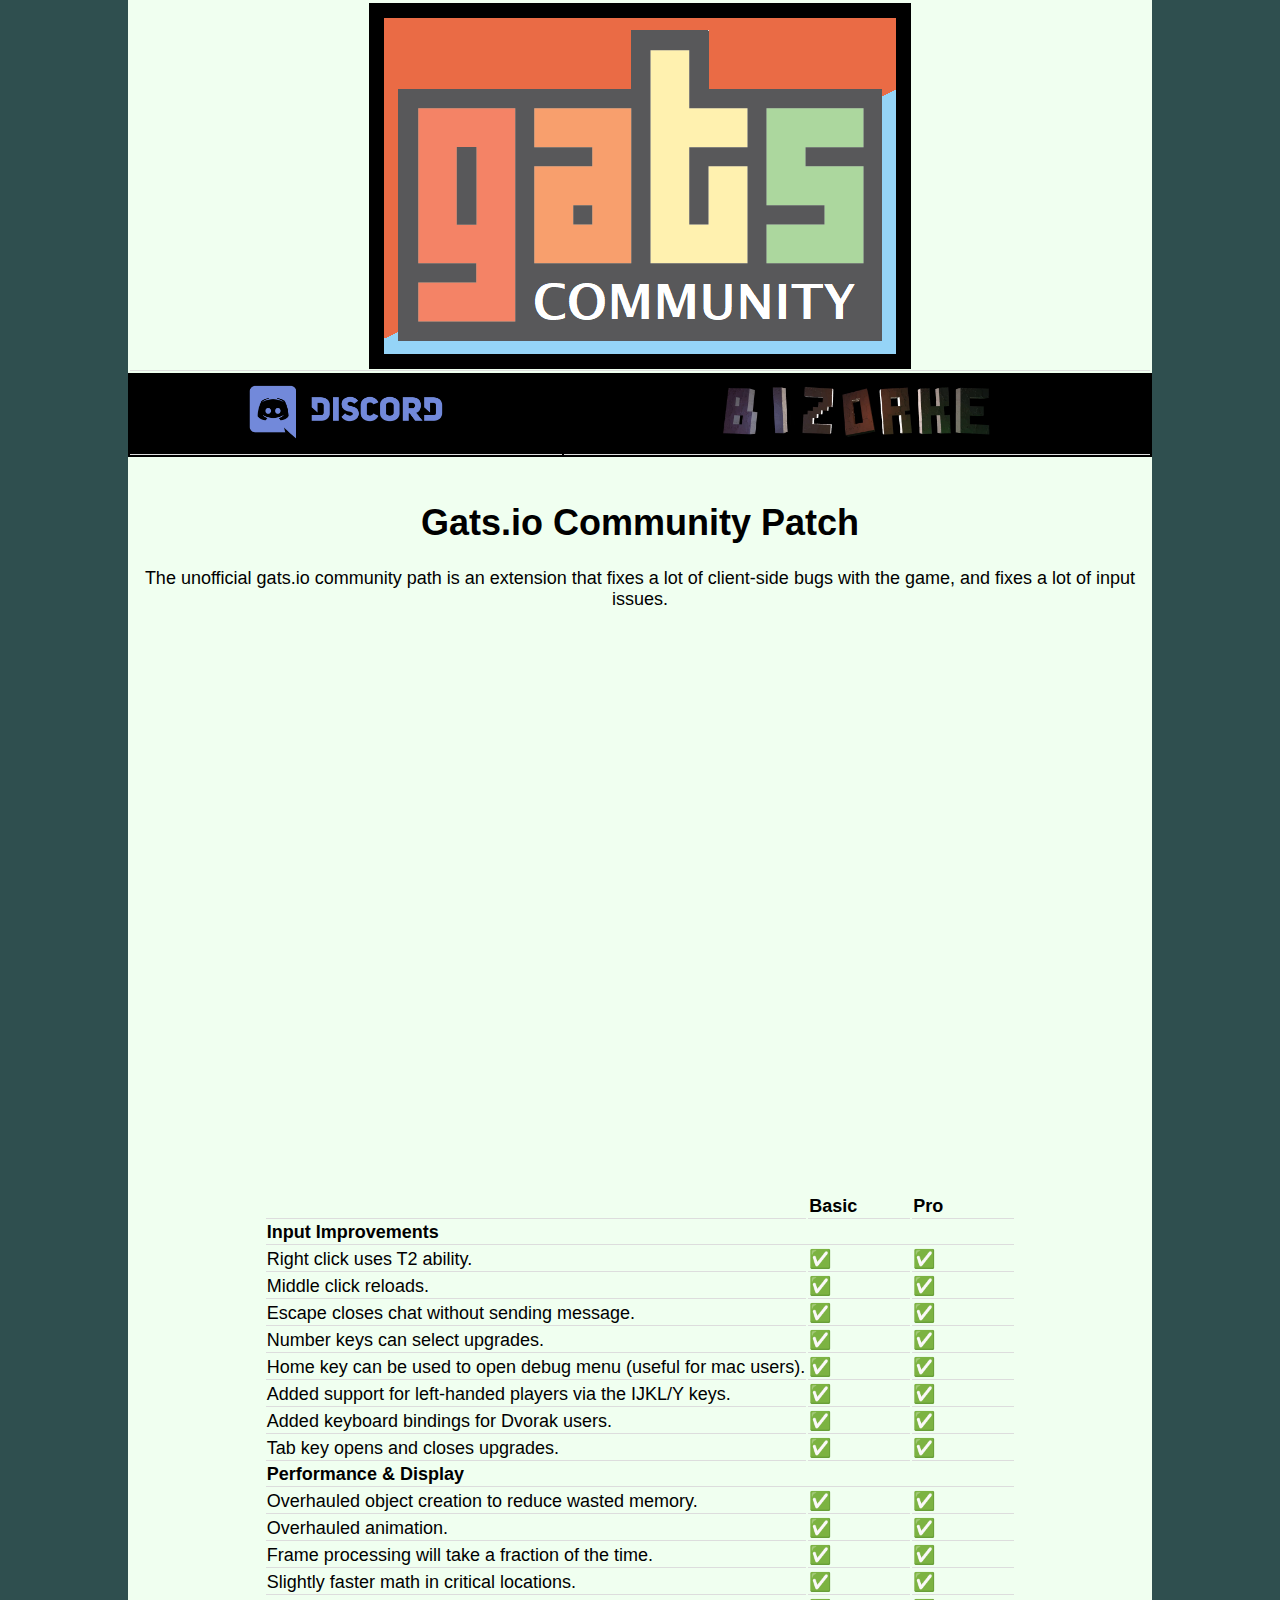
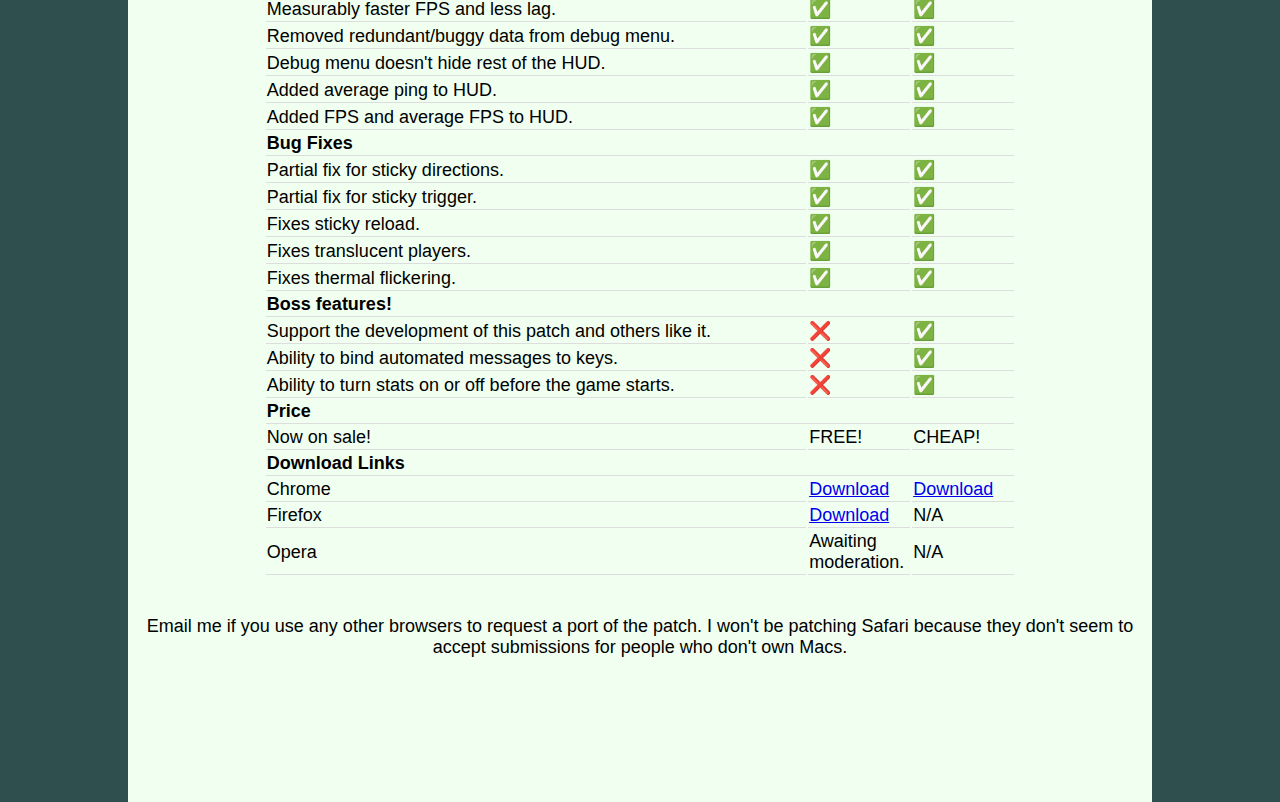
<file: index.html>
<!doctype html>
<html>
<script src="./scripts/jquery.js" ></script>
<script src="./scripts/dothtml.js" ></script>
<script src="./scripts/dotcss.js" ></script>
<script src="./scripts/Sequencr.js"></script>

<link rel="stylesheet" type="text/css" href="./styles/style.css">

<body></body>

<script async src="//pagead2.googlesyndication.com/pagead/js/adsbygoogle.js"></script>
<!-- Gats.rocks Banner -->
<script>

dot("body")
.div(
	dot.table(
		dot.tr(
			dot.td(
				dot.div().style(
					dotcss.width(512).height(336).backgroundImage("./images/gatslogo3.png").border("15px solid black").backgroundRepeat("no-repeat")
				).style(dotcss.textAlign("center").margin("auto"))
			)
		)
	).style(dotcss.widthP(100))
	.table(
		dot.tr(
			dot.td(
				dot.a(dot.img().src("./images/discord.png").height(72)).target("_blank").href("https://discordapp.com/invite/J9DtGVr")
			).td(
				dot.a(dot.img().src("./images/banner.png").height(72)).target("_blank").href("http://youtube.com/bizorke/")
			)
		)
	).style(dotcss.widthP(100).backgroundColor("black"))
	.h('<ins class="adsbygoogle" style="display:block" data-ad-client="ca-pub-6712057098655965" data-ad-slot="6443097658" data-ad-format="auto"></ins>')
	.br()
	.h1("Gats.io Community Patch")
	.p("The unofficial gats.io community path is an extension that fixes a lot of client-side bugs with the game, and fixes a lot of input issues.")
	.h('<iframe width="970" height="560" src="https://www.youtube.com/embed/GerCKFRhoJo?rel=0" frameborder="0" allow="autoplay; encrypted-media" allowfullscreen></iframe>')
	.table(
		dot.tr(
			dot.th().th("Basic").width(100).th("Pro").width(100)
		).tr(
			dot.th("Input Improvements").colspan(3)
		).tr(
			dot.td("Right click uses T2 ability.").td("✅").td("✅")
		).tr(
			dot.td("Middle click reloads.").td("✅").td("✅")
		).tr(
			dot.td("Escape closes chat without sending message.").td("✅").td("✅")
		).tr(
			dot.td("Number keys can select upgrades.").td("✅").td("✅")
		).tr(
			dot.td("Home key can be used to open debug menu (useful for mac users).").td("✅").td("✅")
		).tr(
			dot.td("Added support for left-handed players via the IJKL/Y keys.").td("✅").td("✅")
		).tr(
			dot.td("Added keyboard bindings for Dvorak users.").td("✅").td("✅")
		).tr(
			dot.td("Tab key opens and closes upgrades.").td("✅").td("✅")
		).tr(
			dot.th("Performance & Display").colspan(3)
		).tr(
			dot.td("Overhauled object creation to reduce wasted memory.").td("✅").td("✅")
		).tr(
			dot.td("Overhauled animation.").td("✅").td("✅")
		).tr(
			dot.td("Frame processing will take a fraction of the time.").td("✅").td("✅")
		).tr(
			dot.td("Slightly faster math in critical locations.").td("✅").td("✅")
		).tr(
			dot.td("Measurably faster FPS and less lag.").td("✅").td("✅")
		).tr(
			dot.td("Removed redundant/buggy data from debug menu.").td("✅").td("✅")
		).tr(
			dot.td("Debug menu doesn't hide rest of the HUD.").td("✅").td("✅")
		).tr(
			dot.td("Added average ping to HUD.").td("✅").td("✅")
		).tr(
			dot.td("Added FPS and average FPS to HUD.").td("✅").td("✅")
		).tr(
			dot.th("Bug Fixes").colspan(3)
		).tr(
			dot.td("Partial fix for sticky directions.").td("✅").td("✅")
		).tr(
			dot.td("Partial fix for sticky trigger.").td("✅").td("✅")
		).tr(
			dot.td("Fixes sticky reload.").td("✅").td("✅")
		).tr(
			dot.td("Fixes translucent players.").td("✅").td("✅")
		).tr(
			dot.td("Fixes thermal flickering.").td("✅").td("✅")
		).tr(
			dot.th("Boss features!").colspan(3)
		).tr(
			dot.td("Support the development of this patch and others like it.").td("❌").td("✅")
		).tr(
			dot.td("Ability to bind automated messages to keys.").td("❌").td("✅")
		).tr(
			dot.td("Ability to turn stats on or off before the game starts.").td("❌").td("✅")
		).tr(
			dot.th("Price").colspan(3)
		).tr(
			dot.td("Now on sale!").td("FREE!").td("CHEAP!")
		).tr(
			dot.th("Download Links").colspan(3)
		).tr(
			dot.td("Chrome").td(
				dot.a("Download").href("https://chrome.google.com/webstore/detail/gatsio-community-patch-ba/dhhbmhmmijeofbhogipjdoagmjfiajlc").target("_blank")
			).td(
				dot.a("Download").href("https://chrome.google.com/webstore/detail/gatsio-community-patch-pr/nnmeklnnflehmnoiofdbpkejpefghdaa").target("_blank")
			)
			).tr(
				dot.td("Firefox").td(
				dot.a("Download").href("https://addons.mozilla.org/en-US/firefox/addon/gats-io-community-patch-basic/").target("_blank")
			).td(
				"N/A"
			)
			).tr(
				dot.td("Opera").td(
					//dot.a("Download").href("https://addons.mozilla.org/en-US/firefox/addon/gats-io-community-patch-basic/").target("_blank")
					"Awaiting moderation."
				).td(
					"N/A"
				)
			)
	).class("patch-feature-table")
	.br()
	.p("Email me if you use any other browsers to request a port of the patch. I won't be patching Safari because they don't seem to accept submissions for people who don't own Macs.")
	.br().br().br().br().br().br()
).class("contentstrip");

</script>
<script>
	(adsbygoogle = window.adsbygoogle || []).push({});
</script>
</html>
</file>
<file: styles/style.css>
body{
	text-align: center;
	padding: 0;
	margin: 0;
	background-color: darkslategray;
	background-attachment: fixed;
	background-size:cover;
	font-family: Arial, Helvetica, sans-serif;
}

.contentstrip{
	display: inline-block;
	width: 1024px;
	background-color: honeydew;
	font-size: 18px;
}

.patch-feature-table{
	text-align: left;
	margin: auto;
}

.patch-feature-table th, td {
    border-bottom: 1px solid #ddd;
}
</file>
